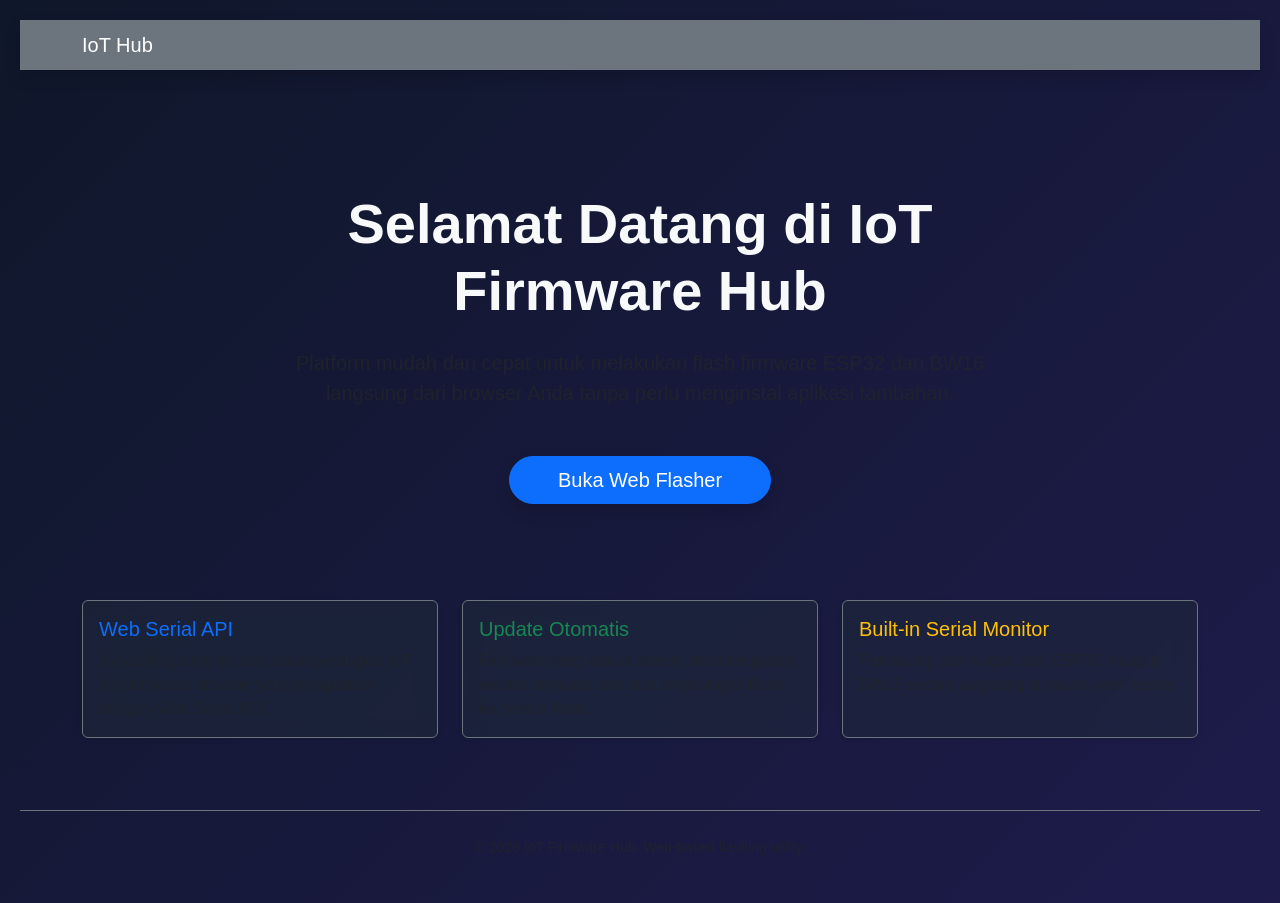
<file: index.html>
<!DOCTYPE html>
<html lang="en">
<head>
    <meta charset="UTF-8">
    <meta name="viewport" content="width=device-width, initial-scale=1.0">
    <title>IoT Firmware Hub</title>
    <link href="https://cdn.jsdelivr.net/npm/bootstrap@5.3.0/dist/css/bootstrap.min.css" rel="stylesheet">
    <link rel="stylesheet" href="style.css">
</head>
<body class="bg-dark text-light d-flex flex-column min-vh-100">
    <nav class="navbar navbar-dark bg-secondary mb-4 shadow">
        <div class="container">
            <span class="navbar-brand mb-0 h1">IoT Hub</span>
        </div>
    </nav>

    <div class="container text-center py-5 mt-5 flex-grow-1 d-flex flex-column justify-content-center">
        <div class="row justify-content-center">
            <div class="col-md-8">
                <h1 class="display-4 fw-bold mb-4">Selamat Datang di IoT Firmware Hub</h1>
                <p class="lead text-muted mb-5">
                    Platform mudah dan cepat untuk melakukan flash firmware ESP32 dan BW16 langsung dari browser Anda tanpa perlu menginstal aplikasi tambahan.
                </p>
                <div class="d-grid gap-3 d-sm-flex justify-content-sm-center">
                    <a href="flasher.html" class="btn btn-primary btn-lg px-5 shadow rounded-pill">
                        Buka Web Flasher
                    </a>
                </div>
            </div>
        </div>

        <div class="row mt-5 pt-5 text-start">
            <div class="col-md-4 mb-4">
                <div class="card bg-dark text-white border-secondary h-100 shadow-sm">
                    <div class="card-body">
                        <h5 class="card-title text-primary">Web Serial API</h5>
                        <p class="card-text text-muted">Akses langsung ke port serial perangkat IoT Anda melalui browser yang kompatibel dengan Web Serial API.</p>
                    </div>
                </div>
            </div>
            <div class="col-md-4 mb-4">
                <div class="card bg-dark text-white border-secondary h-100 shadow-sm">
                    <div class="card-body">
                        <h5 class="card-title text-success">Update Otomatis</h5>
                        <p class="card-text text-muted">Firmware yang ada di sistem akan terupdate secara otomatis dan bisa langsung di-flash ke device Anda.</p>
                    </div>
                </div>
            </div>
            <div class="col-md-4 mb-4">
                <div class="card bg-dark text-white border-secondary h-100 shadow-sm">
                    <div class="card-body">
                        <h5 class="card-title text-warning">Built-in Serial Monitor</h5>
                        <p class="card-text text-muted">Pantau log dan output dari ESP32 maupun BW16 secara langsung di dalam web flasher.</p>
                    </div>
                </div>
            </div>
        </div>
    </div>

    <footer class="text-center py-4 mt-auto text-muted border-top border-secondary">
        <div class="container">
            <small>&copy; 2026 IoT Firmware Hub. Web-based flashing utility.</small>
        </div>
    </footer>
</body>
</html>
</file>
<file: style.css>
:root {
    --bg-color: #1e1e1e;
    --text-color: #f0f0f0;
    --accent-color: #007bff;
    --accent-hover: #0056b3;
    --success-color: #28a745;
    --success-hover: #218838;
    --warning-color: #ffc107;
    --warning-hover: #e0a800;
    --danger-color: #dc3545;
    --danger-hover: #c82333;
    --secondary-color: #6c757d;
    --secondary-hover: #5a6268;
    --console-bg: #000;
    --console-text: #0f0;
    --panel-bg: rgba(30, 41, 59, 0.2);
}

body {
    font-family: 'Segoe UI', Tahoma, Geneva, Verdana, sans-serif;
    background: linear-gradient(135deg, #0f172a, #1e1b4b);
    color: #f8fafc;
    margin: 0;
    padding: 20px;
    display: flex;
    justify-content: center;
    min-height: 100vh;
}

.card {
    background: rgba(30, 41, 59, 0.6) !important;
    backdrop-filter: blur(10px);
    -webkit-backdrop-filter: blur(10px);
}

.section {
    display: none;
    animation: fadeIn 0.3s ease-in-out;
}

.section.active {
    display: block;
}

@keyframes fadeIn {
    from { opacity: 0; }
    to { opacity: 1; }
}

.btn {
    transition: transform 0.2s ease, box-shadow 0.2s ease;
}

.btn:hover:not(:disabled) {
    transform: translateY(-2px);
    box-shadow: 0 6px 12px rgba(0, 0, 0, 0.3) !important;
}

.btn:active:not(:disabled) {
    transform: scale(0.98);
}

.console {
    background-color: var(--console-bg);
    color: var(--console-text);
    font-family: 'Consolas', 'Monaco', monospace;
    padding: 15px;
    height: 350px;
    overflow-y: auto;
    border-radius: 8px;
    white-space: pre-wrap;
    font-size: 0.9rem;
    line-height: 1.4;
    border: 1px solid #444;
}

/* Custom Scrollbar for Console */
.console::-webkit-scrollbar {
    width: 10px;
}
.console::-webkit-scrollbar-track {
    background: #111;
}
.console::-webkit-scrollbar-thumb {
    background: #444;
    border-radius: 5px;
}
.console::-webkit-scrollbar-thumb:hover {
    background: #555;
}

.progress-container {
    width: 100%;
    background-color: #444;
    border-radius: 6px;
    margin-bottom: 15px;
    height: 24px;
    overflow: hidden;
    position: relative;
}

.progress-bar {
    height: 100%;
    background-color: var(--success-color);
    width: 0%;
    text-align: center;
    line-height: 24px;
    font-size: 0.85rem;
    font-weight: bold;
    color: white;
    transition: width 0.3s ease;
}

.alert {
    padding: 15px;
    margin-bottom: 20px;
    border-radius: 6px;
    font-size: 0.95rem;
    border-left: 4px solid var(--warning-color);
}

.alert.warning {
    background-color: rgba(255, 193, 7, 0.1);
    color: #fff;
}

.hidden {
    display: none !important;
}
</file>
